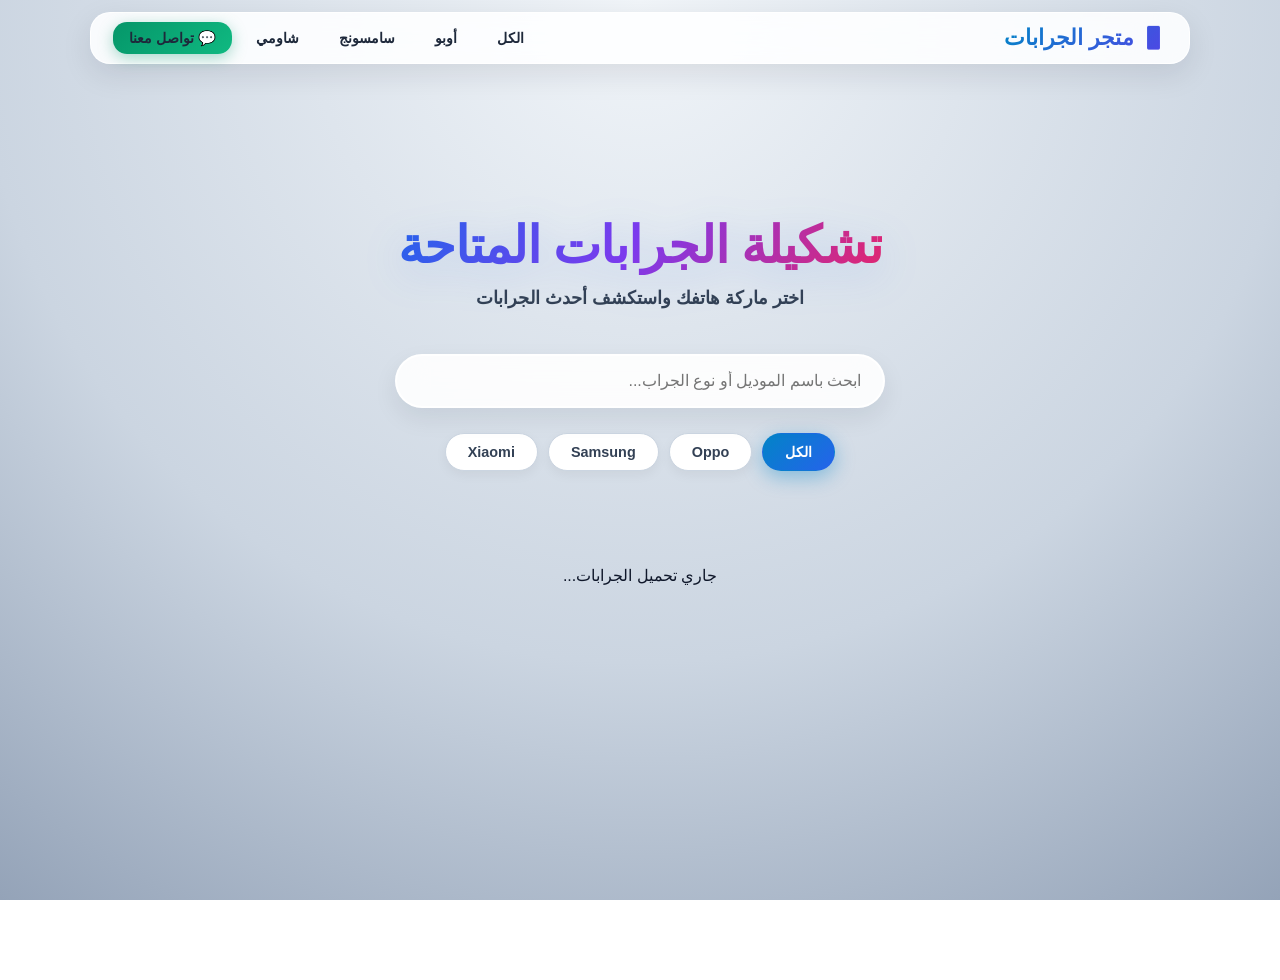
<file: index.html>
<!DOCTYPE html>
<html lang="ar" dir="rtl">
<head>
  <meta charset="UTF-8">
  <meta name="viewport" content="width=device-width, initial-scale=1.0">
  <title>متجر الجرابات الفاخرة</title>
  <link rel="stylesheet" href="style.css">
</head>
<body>

  <!-- شريط التنقل المتحرك Navbar -->
  <nav class="navbar">
    <div class="nav-container">
      <a href="#" class="nav-logo">📱 متجر الجرابات</a>
      <ul class="nav-links">
        <li><a href="#" onclick="filterByBrand('all')" class="active">الكل</a></li>
        <li><a href="#" onclick="filterByBrand('Oppo')">أوبو</a></li>
        <li><a href="#" onclick="filterByBrand('Samsung')">سامسونج</a></li>
        <li><a href="#" onclick="filterByBrand('Xiaomi')">شاومي</a></li>
        <li><a href="https://wa.me/201275551116" target="_blank" class="contact-nav-btn">💬 تواصل معنا</a></li>
      </ul>
    </div>
  </nav>

  <header style="margin-top: 80px;">
    <h1>تشكيلة الجرابات المتاحة</h1>
    <p>اختر ماركة هاتفك واستكشف أحدث الجرابات</p>
  </header>

  <main>
    <!-- شريط البحث -->
    <div class="search-box">
      <input type="text" id="search-input" placeholder="ابحث باسم الموديل أو نوع الجراب..." onkeyup="handleSearch()">
    </div>

    <!-- أزرار الفلترة السريعة -->
    <div class="filter-bar">
      <button class="filter-btn active" onclick="filterByBrand('all')">الكل</button>
      <button class="filter-btn" onclick="filterByBrand('Oppo')">Oppo</button>
      <button class="filter-btn" onclick="filterByBrand('Samsung')">Samsung</button>
      <button class="filter-btn" onclick="filterByBrand('Xiaomi')">Xiaomi</button>
    </div>

    <!-- شبكة عرض الجرابات -->
    <div id="covers-container" class="covers-grid">
      <div class="loading">جاري تحميل الجرابات...</div>
    </div>
  </main>

  <script src="app.js"></script>
</body>
</html>
</file>
<file: style.css>
/* ====================================================
   1. إلغاء الـ Dark Mode تماماً على كافة الشاشات والتلفزيونات
   ==================================================== */
:root {
  color-scheme: light !important;
}

@media (prefers-color-scheme: dark) {
  :root, body, html {
    color-scheme: light !important;
    background-color: #cbd5e1 !important;
    color: #0f172a !important;
  }
}

* {
  margin: 0;
  padding: 0;
  box-sizing: border-box;
  font-family: 'Segoe UI', -apple-system, BlinkMacSystemFont, Roboto, sans-serif;
  -webkit-tap-highlight-color: transparent;
}

/* خلفية فاتحة ومضيئة ثابتة لا تتأثر بإعدادات الجهاز */
body, body.light-theme {
  background: radial-gradient(circle at 50% 0%, #f1f5f9 0%, #cbd5e1 60%, #94a3b8 100%) !important;
  background-attachment: fixed !important;
  color: #0f172a !important;
  min-height: 100vh;
  direction: rtl;
  overflow-x: hidden;
}

/* ====================================================
   2. شريط التنقل الزجاجي المضيء (Glass Navbar)
   ==================================================== */
.navbar {
  position: fixed;
  top: 12px;
  left: 50%;
  transform: translateX(-50%);
  width: 92%;
  max-width: 1100px;
  z-index: 1000;
  background: rgba(255, 255, 255, 0.88) !important;
  backdrop-filter: blur(25px) saturate(200%);
  -webkit-backdrop-filter: blur(25px) saturate(200%);
  border: 1px solid rgba(255, 255, 255, 0.95);
  border-radius: 20px;
  padding: 12px 22px;
  box-shadow: 0 10px 30px rgba(15, 23, 42, 0.1);
  transition: all 0.3s ease;
}

.nav-container {
  display: flex;
  justify-content: space-between;
  align-items: center;
  flex-wrap: wrap;
  gap: 10px;
}

.nav-logo {
  font-size: 1.35rem;
  font-weight: 900;
  text-decoration: none;
  background: linear-gradient(135deg, #0284c7 0%, #4f46e5 100%);
  -webkit-background-clip: text;
  -webkit-text-fill-color: transparent;
}

.nav-links {
  display: flex;
  list-style: none;
  gap: 8px;
  align-items: center;
  margin: 0;
  padding: 0;
  flex-wrap: wrap;
}

.nav-links a {
  color: #1e293b !important;
  text-decoration: none;
  font-weight: 700;
  font-size: 0.9rem;
  padding: 8px 16px;
  border-radius: 14px;
  transition: all 0.3s cubic-bezier(0.4, 0, 0.2, 1);
}

.nav-links a:hover {
  color: #0284c7 !important;
  background: rgba(2, 132, 199, 0.12);
}

.contact-nav-btn {
  background: linear-gradient(135deg, #059669 0%, #10b981 100%) !important;
  color: #ffffff !important;
  font-weight: 800 !important;
  box-shadow: 0 4px 15px rgba(5, 150, 105, 0.35);
}

.admin-nav-btn {
  background: #1e293b !important;
  color: #ffffff !important;
  box-shadow: 0 4px 15px rgba(30, 41, 59, 0.2);
}

/* ====================================================
   3. العنوان الكبير والزاهي بأنيميشن النيون
   ==================================================== */
header {
  text-align: center;
  padding: 135px 15px 20px;
}

header h1 {
  font-size: 3.2rem;
  font-weight: 900;
  letter-spacing: -1px;
  margin-bottom: 12px;
  display: inline-block;
  background: linear-gradient(120deg, #2563eb 0%, #7c3aed 25%, #db2777 50%, #059669 75%, #2563eb 100%);
  background-size: 200% auto;
  -webkit-background-clip: text;
  -webkit-text-fill-color: transparent;
  animation: shineGradient 4s linear infinite, textPulse 3s ease-in-out infinite;
  filter: drop-shadow(0 8px 20px rgba(37, 99, 235, 0.2));
}

@keyframes shineGradient {
  to { background-position: 200% center; }
}

@keyframes textPulse {
  0%, 100% { transform: scale(1); }
  50% { transform: scale(1.03); }
}

header p {
  color: #334155 !important;
  font-size: 1.15rem;
  font-weight: 700;
}

/* صندوق البحث والفلترة */
.search-box {
  max-width: 520px;
  margin: 25px auto;
  padding: 0 15px;
}

.search-box input {
  width: 100%;
  padding: 16px 22px;
  font-size: 1rem;
  color: #0f172a !important;
  background: rgba(255, 255, 255, 0.9) !important;
  backdrop-filter: blur(15px);
  border: 2px solid rgba(255, 255, 255, 0.95);
  border-radius: 30px;
  outline: none;
  box-shadow: 0 10px 25px rgba(15, 23, 42, 0.08);
  transition: all 0.3s ease;
  box-sizing: border-box;
}

.search-box input:focus {
  border-color: #0284c7;
  background: #ffffff !important;
  box-shadow: 0 0 20px rgba(2, 132, 199, 0.3);
}

.filter-bar {
  display: flex;
  justify-content: center;
  gap: 10px;
  margin-bottom: 35px;
  padding: 0 10px;
  flex-wrap: wrap;
}

.filter-btn {
  background: #ffffff !important;
  border: 1px solid #cbd5e1;
  color: #334155 !important;
  padding: 10px 22px;
  border-radius: 20px;
  cursor: pointer;
  font-weight: 800;
  font-size: 0.9rem;
  box-shadow: 0 4px 12px rgba(0, 0, 0, 0.05);
  transition: all 0.3s ease;
}

.filter-btn.active {
  background: linear-gradient(135deg, #0284c7 0%, #2563eb 100%) !important;
  color: #ffffff !important;
  border-color: transparent;
  box-shadow: 0 6px 20px rgba(2, 132, 199, 0.4);
}

/* ====================================================
   4. كروت الجرابات الواقعية والزرار الإضافي
   ==================================================== */
.covers-grid {
  max-width: 1100px;
  margin: 0 auto;
  padding: 0 15px 50px;
  display: grid;
  grid-template-columns: repeat(auto-fill, minmax(240px, 1fr));
  gap: 22px;
}

.cover-card {
  background: rgba(255, 255, 255, 0.85) !important;
  backdrop-filter: blur(20px);
  -webkit-backdrop-filter: blur(20px);
  border: 1px solid rgba(255, 255, 255, 0.95);
  border-radius: 22px;
  padding: 20px;
  box-shadow: 0 10px 25px rgba(15, 23, 42, 0.06);
  transition: all 0.35s cubic-bezier(0.16, 1, 0.3, 1);
  display: flex;
  flex-direction: column;
  justify-content: space-between;
  position: relative;
}

.cover-card:hover {
  transform: translateY(-8px);
  background: #ffffff !important;
  box-shadow: 0 20px 40px rgba(2, 132, 199, 0.18);
  border-color: rgba(2, 132, 199, 0.4);
}

.brand-badge {
  background: rgba(2, 132, 199, 0.12);
  border: 1px solid rgba(2, 132, 199, 0.25);
  color: #0284c7 !important;
  padding: 5px 12px;
  border-radius: 12px;
  font-size: 0.8rem;
  font-weight: 800;
  display: inline-block;
  margin-bottom: 12px;
  width: fit-content;
}

.cover-card h3 {
  font-size: 1.2rem;
  font-weight: 800;
  margin-bottom: 6px;
  color: #0f172a !important;
}

.model-name {
  color: #64748b !important;
  font-size: 0.92rem;
  font-weight: 600;
  margin-bottom: 15px;
}

/* لمسة واقعية: زر الطلب السريع للجراب */
.card-order-btn {
  background: #f1f5f9;
  border: 1px solid #e2e8f0;
  color: #0284c7 !important;
  font-weight: 800;
  font-size: 0.88rem;
  padding: 10px;
  border-radius: 14px;
  text-align: center;
  text-decoration: none;
  display: block;
  transition: all 0.25s ease;
}

.cover-card:hover .card-order-btn {
  background: #0284c7 !important;
  color: #ffffff !important;
  border-color: transparent;
}

/* ====================================================
   5. تصميم انيميشن التحميل الحديث والواقعي (Modern Glow Loader)
   ==================================================== */
.loading {
  grid-column: 1 / -1;
  display: flex;
  flex-direction: column;
  align-items: center;
  justify-content: center;
  padding: 60px 20px;
}

/* حلقة تحميل نيون ثلاثية الأبعاد خفيفة وعصرية */
.modern-spinner {
  width: 55px;
  height: 55px;
  border: 5px solid rgba(2, 132, 199, 0.15);
  border-top: 5px solid #0284c7;
  border-right: 5px solid #7c3aed;
  border-radius: 50%;
  animation: spinGlow 0.9s linear infinite;
  margin-bottom: 18px;
  box-shadow: 0 0 15px rgba(2, 132, 199, 0.2);
}

@keyframes spinGlow {
  0% { transform: rotate(0deg); }
  100% { transform: rotate(360deg); }
}

.loading-text {
  font-size: 1.1rem;
  font-weight: 800;
  color: #334155 !important;
  animation: pulseText 1.5s ease-in-out infinite alternate;
}

@keyframes pulseText {
  from { opacity: 0.6; }
  to { opacity: 1; }
}

/* ====================================================
   6. شاشة الصيانة الفاخرة (Light Animated Maintenance Screen)
   ==================================================== */
.maintenance-overlay {
  display: flex;
  justify-content: center;
  align-items: center;
  min-height: 100vh;
  padding: 20px;
  background: radial-gradient(circle at 50% 30%, #f1f5f9 0%, #cbd5e1 60%, #94a3b8 100%) !important;
  text-align: center;
}

.maintenance-card {
  background: rgba(255, 255, 255, 0.88) !important;
  backdrop-filter: blur(30px) saturate(200%);
  -webkit-backdrop-filter: blur(30px) saturate(200%);
  border: 2px solid rgba(255, 255, 255, 0.95);
  border-radius: 32px;
  padding: 45px 25px;
  max-width: 480px;
  width: 100%;
  box-shadow: 0 25px 60px rgba(15, 23, 42, 0.12);
  display: flex;
  flex-direction: column;
  align-items: center;
  animation: floatCard 4s ease-in-out infinite;
}

@keyframes floatCard {
  0%, 100% { transform: translateY(0px); }
  50% { transform: translateY(-8px); }
}

.maintenance-card h2 {
  color: #0f172a !important;
  margin-top: 25px;
  margin-bottom: 12px;
  font-size: 1.7rem;
  font-weight: 900;
}

.animated-text {
  color: #334155 !important;
  margin-bottom: 25px;
  font-size: 1.05rem;
  font-weight: 600;
}

.contact-box {
  background: #ffffff !important;
  border: 2px solid #10b981;
  padding: 18px 25px;
  border-radius: 20px;
  width: 100%;
  box-sizing: border-box;
  animation: pulseGlow 2.5s infinite;
}

@keyframes pulseGlow {
  0%, 100% { box-shadow: 0 8px 25px rgba(16, 185, 129, 0.2); }
  50% { box-shadow: 0 12px 35px rgba(16, 185, 129, 0.45); }
}

.contact-box p {
  font-size: 0.95rem;
  color: #1e293b !important;
  margin-bottom: 6px;
  font-weight: 800;
}

.phone-number {
  font-size: 1.5rem;
  font-weight: 900;
  color: #059669 !important;
  text-decoration: none;
  display: inline-block;
  direction: ltr;
}

.loader-wrapper {
  display: flex;
  justify-content: center;
  align-items: center;
  margin: 10px 0;
}

/* رادار أنيق وفاتح للشاشات المقفولة */
.loader {
  position: relative;
  width: 180px;
  height: 180px;
  background: #ffffff !important;
  border-radius: 50%;
  box-shadow: 0 12px 35px rgba(15, 23, 42, 0.08);
  border: 2px solid rgba(2, 132, 199, 0.3);
  display: flex;
  align-items: center;
  justify-content: center;
  overflow: hidden;
}

.loader::before {
  content: '';
  position: absolute;
  inset: 25px;
  background: transparent;
  border: 1.5px dashed rgba(2, 132, 199, 0.4);
  border-radius: 50%;
}

.loader::after {
  content: '';
  position: absolute;
  width: 60px;
  height: 60px;
  border-radius: 50%;
  border: 1.5px dashed rgba(2, 132, 199, 0.4);
}

.loader span {
  position: absolute;
  top: 50%;
  left: 50%;
  width: 50%;
  height: 100%;
  background: transparent;
  transform-origin: top left;
  animation: radar81 2s linear infinite;
  border-top: 2px dashed #0284c7;
}

.loader span::before {
  content: '';
  position: absolute;
  top: 0;
  left: 0;
  width: 100%;
  height: 100%;
  background: #38bdf8;
  transform-origin: top left;
  transform: rotate(-55deg);
  filter: blur(20px);
}

@keyframes radar81 {
  0% { transform: rotate(0deg); }
  100% { transform: rotate(360deg); }
}

/* ====================================================
   7. التجاوب مع التلفزيون والموبايل (Mobile & Smart TV Responsive)
   ==================================================== */
@media (max-width: 600px) {
  .navbar {
    top: 8px;
    width: 95%;
    padding: 8px 12px;
  }

  header {
    padding-top: 125px;
  }

  header h1 {
    font-size: 2.1rem;
  }

  .covers-grid {
    grid-template-columns: repeat(auto-fill, minmax(155px, 1fr));
    gap: 12px;
  }

  .cover-card {
    padding: 14px;
  }

  .loader {
    width: 150px;
    height: 150px;
  }
}
</file>
